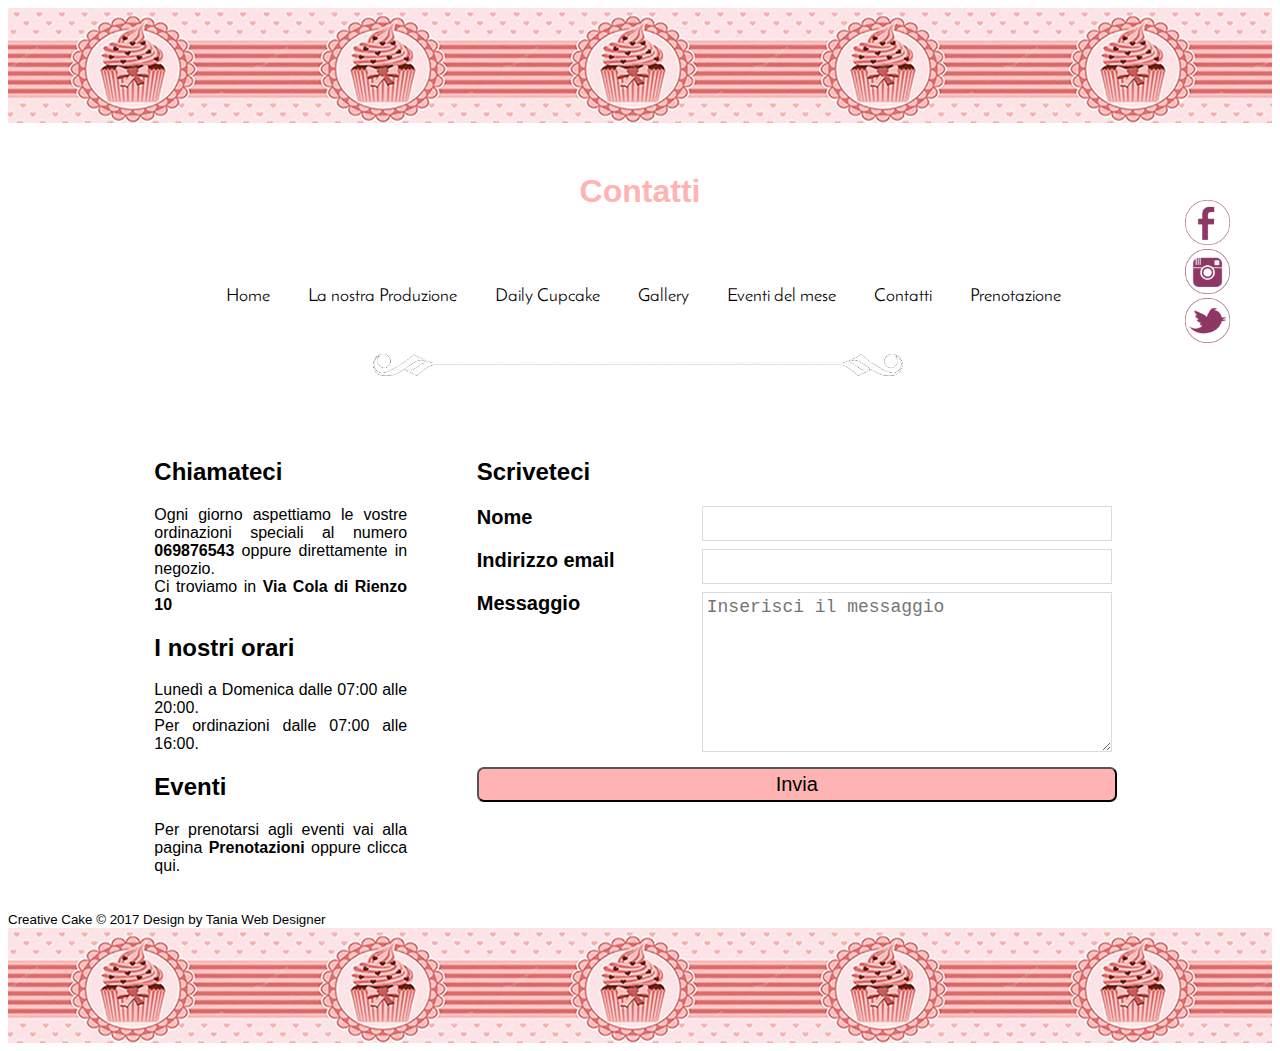
<file: public_html/Pl1/contatti.html>
<!DOCTYPE html>

<html>
    <head>
        <title>Contatti - Creative Cake</title>
        <link rel="shortcut icon" href="../Favicon/favicon.ico" type="image/x-icon">
        <link rel="icon" href="../Favicon/favicon.ico" type="image/x-icon">
        <meta charset="UTF-8">
        <meta name="viewport" content="width=device-width, initial-scale=1.0">
        <link rel="stylesheet" type="text/css" href="../CSS/css_metlinguaggi.css">
        <link rel="stylesheet" type="text/css" href="../Layout/Layout.css">
        <script type="text/javascript" src="../JS/creativeCakeJavascript.js"></script>
        <!--font josefinSans per navigation bar-->
    </head>
    <body>
        <!-- 
            div relativo all'immagine cornice presente agli estremi 
            verticali di tutte le pagine presenti nel sito 
        -->
        <div class="classH1"></div>

        <header>
            <h1 class="classHPink"> Contatti </h1>
        </header>

        <nav class="mainPage">
            <ul>
                <li class="classOrizontalNav"><a class="menu" href="../index.html">Home</a> <span class="classSpan"></span></li>
                <li class="classOrizontalNav"><a class="menu" href="produzione.html">La nostra Produzione</a> <span class="classSpan"></span></li>
                <li class="classOrizontalNav"><a class="menu" href="daily.html">Daily Cupcake</a> <span class="classSpan"></span></li>
                <li class="classOrizontalNav"><a class="menu" href="gallery.html">Gallery</a> <span class="classSpan"></span></li>
                <li class="classOrizontalNav"><a class="menu" href="eventiMese.html">Eventi del mese</a> <span class="classSpan"></span></li>
                <li class="classOrizontalNav"><a class="menu" href="#"><b>Contatti</b></a> <span class="classSpan"></span></li>
                <li class="classOrizontalNav"><a class="menu" href="prenotazione.html">Prenotazione</a> <span class="classSpan"></span></li>
            </ul>
        </nav>


        <div class="classDivCenter"><img src="../Img/divisore.png" style="width: 45%" alt="divisore"/></div>

        <br>
        <div class="classDivCenter">
            <!--si ha un container con 2 div all'interno-->
            <section class="classMainContatti">
                <!-- 
                    il primo div è relativo alla colonna dei contatti con le sezioni
                    Chiamateci
                    I nostri orari
                    Eventi - dove c'è un link cliccabile che porta alla pagina di prenotazione
                
                    questo primo div è impostato su display:inline-block per il posizionamento
                    in linea con il div Scriveteci
                -->
                <div class="classDivCenter">
                    <div class="classDivContatti">
                        <h2>Chiamateci</h2>
                        <p>Ogni giorno aspettiamo le vostre ordinazioni speciali
                            al numero <b>069876543</b> oppure direttamente in negozio.
                            <br>Ci troviamo in 
                            <b>Via Cola di Rienzo 10</b><br>
                        </p>

                        <h2>I nostri orari</h2>
                        <p>Lunedì a Domenica
                            dalle <time>07:00</time> alle <time>20:00</time>.<br>
                            Per ordinazioni
                            dalle <time>07:00</time> alle <time>16:00</time>.
                        </p>

                        <h2>Eventi</h2>
                        <p>Per prenotarsi agli eventi vai alla pagina <b>Prenotazioni</b>
                            oppure clicca <a href="prenotazione.html"><b>qui.</b></a> 
                        </p>
                    </div>

                    <div class="classDivEmail">
                        <h2>Scriveteci</h2>
                        <form method="post" name="contattaci" action="mailto:tania89.ls@gmail.com?subject=[Contattaci]" enctype="text/plain" > 
                            <div class="classDivFormContatti">
                                <label class="classLabelContatti">Nome</label>
                                <input class="classInputContatti" type="text" name="nome" id="nome" value="" required>
                            </div><br>

                            <div class="classDivFormContatti">
                                <label class="classLabelContatti">Indirizzo email</label>

                                <input class="classInputContatti" type="email" name="email" value="" required>
                            </div><br>

                            <div class="classDivFormContatti">
                                <label class="classLabelContatti">Messaggio</label>
                                <textarea class="classTAreaContatti" rows="6" cols="150" name="messaggio" placeholder="Inserisci il messaggio" maxlength="100" required></textarea>
                            </div>

                            <div class="classDivFormContatti">
                                <button class="classButtonSendEmail" type="submit">Invia</button>
                            </div>
                        </form>
                    </div>
                </div>
            </section>
        </div>    
        <!--
            parte relativa ai social dove ho preferito un posizionamento FIX
            e riportato il tutto in tutte le pagine del sito
        -->
        <div class="classIconeSocial">
            <div><a href="underCostruction.html" target="_blank"><img src="../Img/facebook-logo-png-20.png" alt="facebook" width="45" height="45"></a></div>
            <div><a href="underCostruction.html" target="_blank"><img src="../Img/instagram-circle-icon-1024x1024.png" alt="instagram" width="45" height="45"></a></div>
            <div><a href="underCostruction.html" target="_blank"><img src="../Img/Twitter Icon_zps808djoyw.png" alt="twetter" width="45" height="45"></a></div>
        </div>

        <br>
        <footer>
            <small>Creative Cake © 2017 Design by Tania Web Designer </small>
        </footer>

        <!-- 
            div relativo all'immagine cornice presente agli estremi 
            verticali di tutte le pagine presenti nel sito 
        -->
        <div class="classH1"></div>
    </body>
</html>
</file>
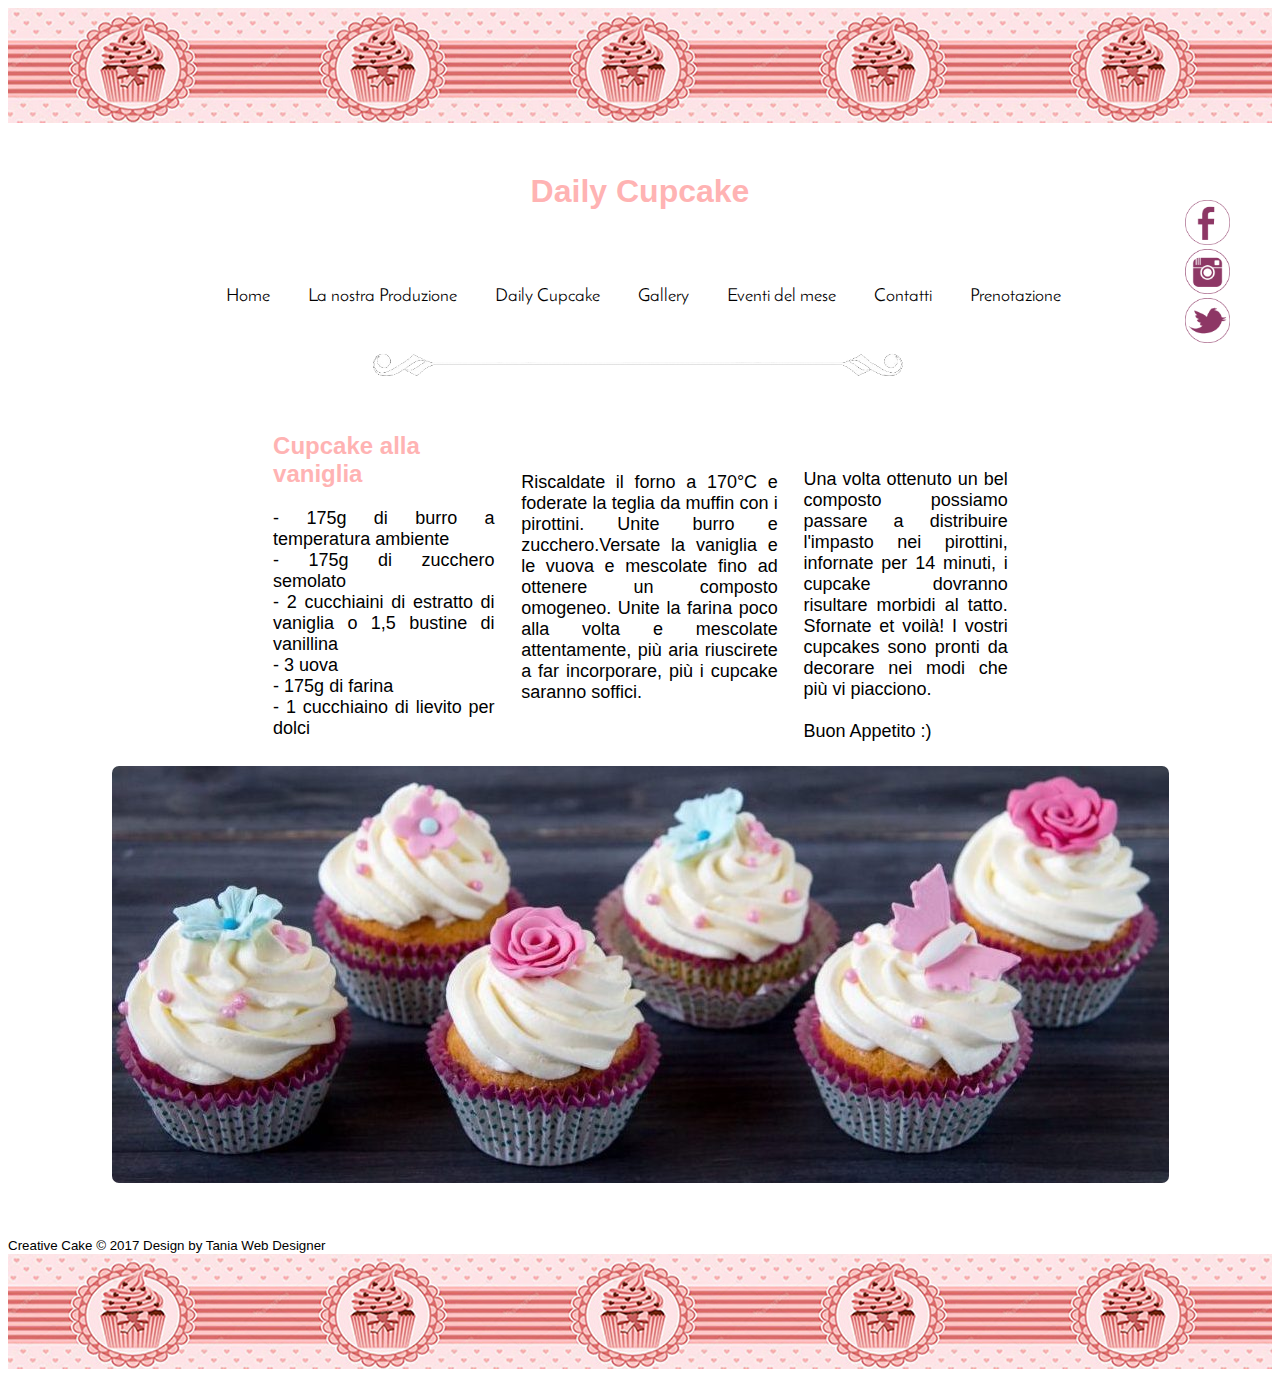
<file: public_html/Pl1/daily.html>
<!DOCTYPE html>
<html>
    <head>
        <title>Daily Cupcake - Creative Cake</title>
        <link rel="shortcut icon" href="../Favicon/favicon.ico" type="image/x-icon">
        <link rel="icon" href="../Favicon/favicon.ico" type="image/x-icon">
        <meta charset="UTF-8">
        <meta name="viewport" content="width=device-width, initial-scale=1.0">
        <link rel="stylesheet" type="text/css" href="../CSS/css_metlinguaggi.css">
        <link rel="stylesheet" type="text/css" href="../Layout/Layout.css">
        <script type="text/javascript" src="../JS/creativeCakeJavascript.js"></script>
    </head>
    <body>
        <!-- 
            div relativo all'immagine cornice presente agli estremi 
            verticali di tutte le pagine presenti nel sito 
        -->
        <div class="classH1"></div>
        <header> 
            <h1 class="classHPink">Daily Cupcake</h1>
        </header>
        <nav class="mainPage">
            <ul>
                <li class="classOrizontalNav"><a class="menu" href="../index.html">Home</a> <span class="classSpan"></span></li>
                <li class="classOrizontalNav"><a class="menu" href="produzione.html">La nostra Produzione</a> <span class="classSpan"></span></li>
                <li class="classOrizontalNav"><a class="menu" href="#"><b>Daily Cupcake</b></a> <span class="classSpan"></span></li>
                <li class="classOrizontalNav"><a class="menu" href="gallery.html">Gallery</a> <span class="classSpan"></span></li>
                <li class="classOrizontalNav"><a class="menu" href="eventiMese.html">Eventi del mese</a> <span class="classSpan"></span></li>
                <li class="classOrizontalNav"><a class="menu" href="contatti.html">Contatti</a> <span class="classSpan"></span></li>
                <li class="classOrizontalNav"><a class="menu" href="prenotazione.html">Prenotazione</a> <span class="classSpan"></span></li>
            </ul>
        </nav>

        <div class="classDivCenter"><img src="../Img/divisore.png" style="width: 45%" alt="divisore"/></div>
        <br>
        <div class="classDivCenter">
            <!--
                Questa è la classe contenitore trattata come una tabella che avrà colonne al suo interno.
                Con le proprietà display:table e display:table-cell i div 
                hanno un comportamento molto simile a quello di una tabella e le celle contenute; 
                infatti il div con la proprietà display:table-cell viene a espandersi come fa una 
                cella dentro la tabella ed assegnandogli anche la proprietà 
                vertical-align:center il testo al suo interno si centrerà verticalmente. 
            -->
            <section class="classMainDaily">

                <div class="classDaily">
                    <h2 class="classH2Daily">Cupcake alla vaniglia</h2>
                    <p class="classPDaily">
                        - 175g di burro a temperatura ambiente<br>
                        - 175g di zucchero semolato<br>
                        - 2 cucchiaini di estratto di vaniglia
                            o 1,5 bustine di vanillina<br>
                        - 3 uova<br>
                        - 175g di farina<br>
                        - 1 cucchiaino di lievito per dolci<br>
                    </p>
                </div>
                <div class="classDaily">
                    <br>
                    <p class="classPDaily">
                        Riscaldate il forno a 170°C e foderate la teglia da muffin con i pirottini.
                        Unite burro e zucchero.Versate la vaniglia e le vuova e mescolate 
                        fino ad ottenere un composto omogeneo. Unite la farina poco alla volta 
                        e mescolate attentamente, più aria riuscirete a far incorporare, più i cupcake saranno soffici.
                    </p>
                </div>
                <div class="classDaily">
                    <br>
                    <p class="classPDaily">
                        Una volta ottenuto un bel composto possiamo passare a distribuire l'impasto nei pirottini, 
                        infornate per 14 minuti, i cupcake dovranno risultare morbidi al tatto. Sfornate et voilà! 
                        I vostri cupcakes sono pronti da decorare nei modi che più vi piacciono. <br><br>
                        Buon Appetito :)
                    </p>
                </div>

            </section>
            <div class="classImgDaily">
                <img src="../Img/Gallery/vaniglia.jpeg" alt="Cupcake vaniglia" style="border-radius: 7px">
            </div>
        </div>
        <div class="classIconeSocial">
            <div><a href="underCostruction.html" target="_blank"><img src="../Img/facebook-logo-png-20.png" alt="facebook" width="45" height="45"></a></div>
            <div><a href="underCostruction.html" target="_blank"><img src="../Img/instagram-circle-icon-1024x1024.png" alt="instagram" width="45" height="45"></a></div>
            <div><a href="underCostruction.html" target="_blank"><img src="../Img/Twitter Icon_zps808djoyw.png" alt="twetter" width="45" height="45"></a></div>
        </div>
        <br><br>

        <footer>
            <small>Creative Cake © 2017 Design by Tania Web Designer </small>
        </footer>

        <!-- 
            div relativo all'immagine cornice presente agli estremi 
            verticali di tutte le pagine presenti nel sito 
        -->
        <div class="classH1"></div>
    </body>
</html>
</file>
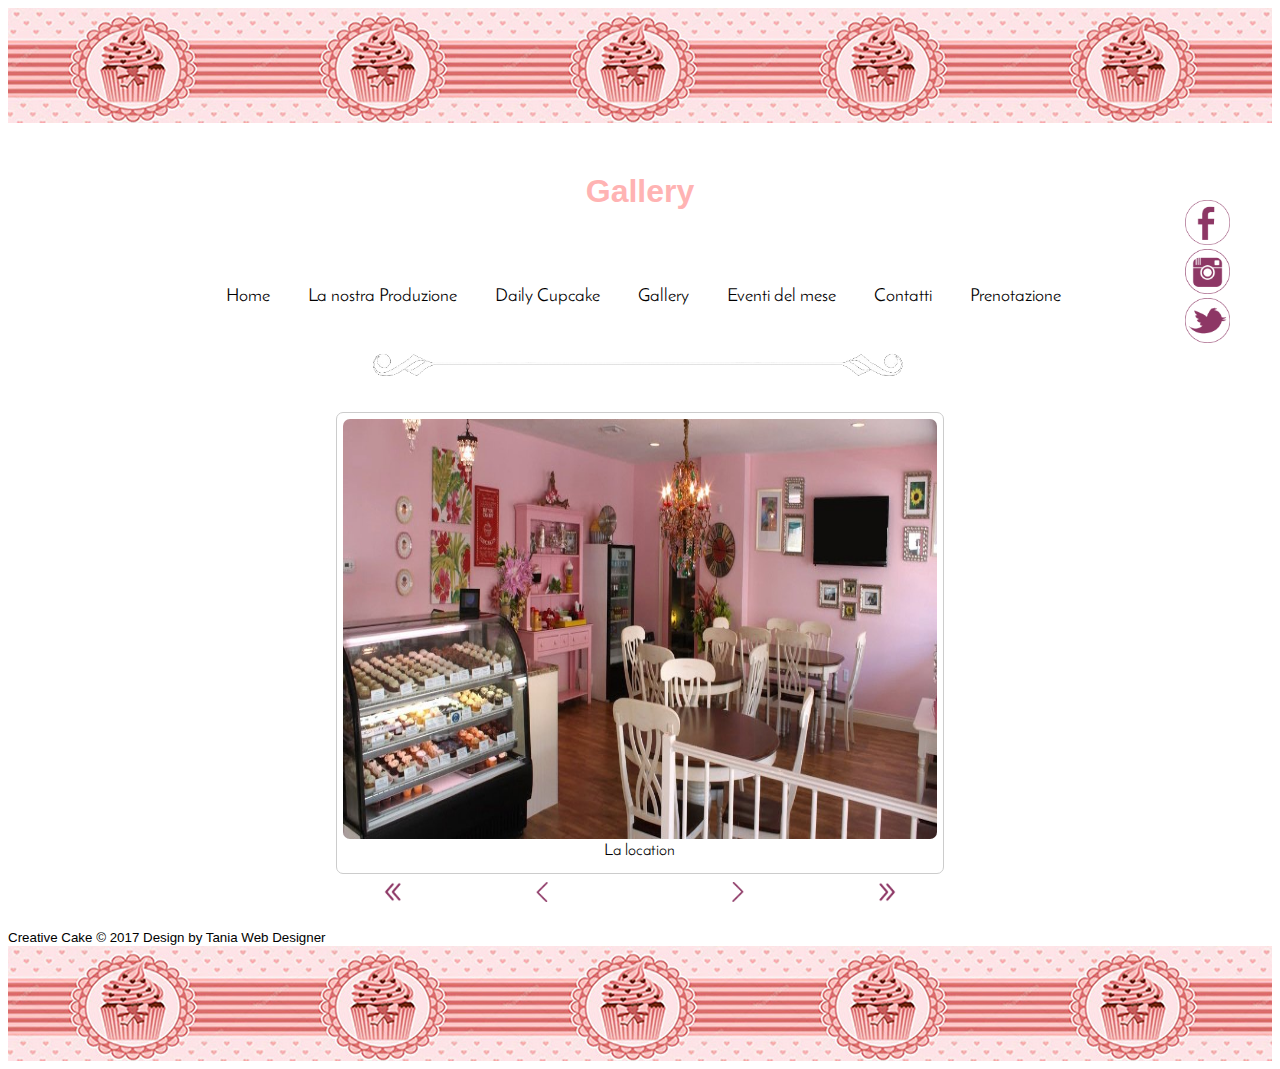
<file: public_html/Pl1/gallery.html>
<!DOCTYPE html>
<html>
    <head>
        <title>Gallery - Creative Cake</title>
        <link rel="shortcut icon" href="../Favicon/favicon.ico" type="image/x-icon">
        <link rel="icon" href="../Favicon/favicon.ico" type="image/x-icon">
        <meta charset="UTF-8">
        <meta name="viewport" content="width=device-width, initial-scale=1.0">
        <link rel="stylesheet" type="text/css" href="../CSS/css_metlinguaggi.css">
        <link rel="stylesheet" type="text/css" href="../Layout/Layout.css">
        <script type="text/javascript" src="../JS/creativeCakeJavascript.js"></script>
    </head>
    <body>
        <script>
            /* 
             *   variabile messa in sessione utile per la visualizzazione e lo scorrimento
             *   delle foto nella gallery
             */
            var contatore = 1;
        </script>

        <!-- 
            div relativo all'immagine cornice presente agli estremi 
            verticali di tutte le pagine presenti nel sito 
        -->
        <div class="classH1"></div>
        <header>
            <h1 class="classHPink"> Gallery </h1>
        </header>
        <nav class="mainPage">
            <ul>
                <li class="classOrizontalNav"><a class="menu" href="../index.html">Home</a> <span class="classSpan"></span></li>
                <li class="classOrizontalNav"><a class="menu" href="produzione.html">La nostra Produzione</a> <span class="classSpan"></span></li>
                <li class="classOrizontalNav"><a class="menu" href="daily.html">Daily Cupcake</a> <span class="classSpan"></span></li>
                <li class="classOrizontalNav"><a class="menu" href="#"><b>Gallery</b></a> <span class="classSpan"></span></li>
                <li class="classOrizontalNav"><a class="menu" href="eventiMese.html">Eventi del mese</a> <span class="classSpan"></span></li>
                <li class="classOrizontalNav"><a class="menu" href="contatti.html">Contatti</a> <span class="classSpan"></span></li>
                <li class="classOrizontalNav"><a class="menu" href="prenotazione.html">Prenotazione</a> <span class="classSpan"></span></li>
            </ul>
        </nav>

        <div class="classDivCenter"><img src="../Img/divisore.png" style="width: 45%" alt="divisore"/></div>

        <br>
        <div class="classDivCenter">


            <div class="classMainGallery">

                <section class="classSectionGallery">
                    <figure class="classFigureGallery">
                        <!--
                            immagine iniziale è Foto1, tramite il javasctipt 
                            sarà cambiata dinamicamente
                        -->
                        <img id="imgGallery" class="classImgGallery" src="../Img/Gallery/PageGallery/Foto1.jpg" alt="foto1" style="border-radius: 7px">
                        <!--didascalia iniziale -->
                        <figcaption><span id="figCaptionText">La location</span></figcaption>

                    </figure>   
                </section>
                <!--di seguito i bottoni che gestiscono avanti, indietro, vai alla prima foto e vai all'ultima foto-->
                <button onclick="vaiAllaPrima()" class="classButtonIndietro">
                    <img id="a" width="20" height="20" src="../Img/bottoni/vaiAPrimaImg.png" alt="indietro">
                </button>
                <button onclick="indietro()" class="classButtonIndietro">
                    <img id="b" width="20" height="20" src="../Img/bottoni/indietro.png" alt="indietro">
                </button>
                <button onclick="vaiAllUltima()" class="classButtonAvanti" >
                    <img  width="20" height="20" src="../Img/bottoni/vaiAUltimaImg.png" alt="avanti">
                </button>
                <button onclick="avanti()" class="classButtonAvanti" >
                    <img  width="20" height="20" src="../Img/bottoni/avanti.png" alt="avanti">
                </button>
            </div>
        </div>
        <!--
            parte relativa ai social dove ho preferito un posizionamento FIX
            e riportato il tutto in tutte le pagine del sito
        -->
        <div class="classIconeSocial">
            <div><a href="underCostruction.html" target="_blank"><img src="../Img/facebook-logo-png-20.png" alt="facebook" width="45" height="45"></a></div>
            <div><a href="underCostruction.html" target="_blank"><img src="../Img/instagram-circle-icon-1024x1024.png" alt="instagram" width="45" height="45"></a></div>
            <div><a href="underCostruction.html" target="_blank"><img src="../Img/Twitter Icon_zps808djoyw.png" alt="twetter" width="45" height="45"></a></div>
        </div>

        <br><br><br>
        <footer>
            <small>Creative Cake © 2017 Design by Tania Web Designer </small>
        </footer>
        <!-- 
            div relativo all'immagine cornice presente agli estremi 
            verticali di tutte le pagine presenti nel sito 
        -->
        <div class="classH1"></div>
    </body>
</html>
</file>
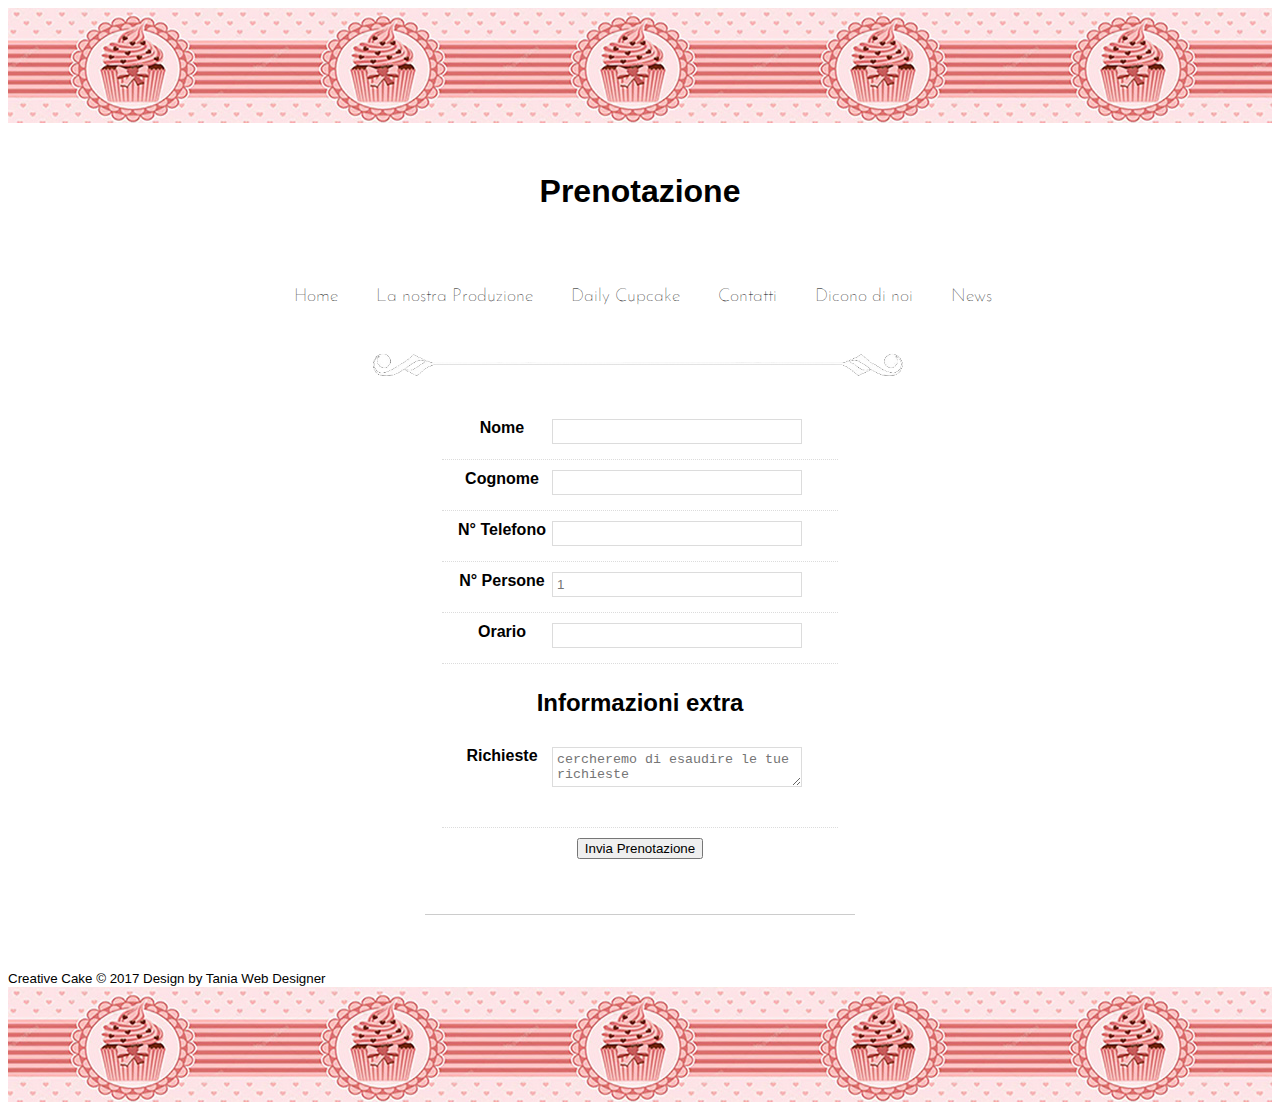
<file: public_html/pl1/prenotazione.html>
<!DOCTYPE html>
<!--
To change this license header, choose License Headers in Project Properties.
To change this template file, choose Tools | Templates
and open the template in the editor.
-->

<html lang="en">
    <head>
        <title>Creative Cake</title>
        <link rel="shortcut icon" href="../Favicon/favicon.ico" type="image/x-icon">
        <link rel="icon" href="../Favicon/favicon.ico" type="image/x-icon">
        <meta charset="UTF-8">
        <meta name="viewport" content="width=device-width, initial-scale=1.0">
        <link rel="stylesheet" type="text/css" href="../CSS/css_metlinguaggi.css">
        <link rel="stylesheet" type="text/css" href="../Layout/Layout.css">
        <!--font josefinSans per navigation bar-->
        <link href='http://fonts.googleapis.com/css?family=Josefin+Sans' rel='stylesheet' type='text/css'>
    </head>
    
    <body>
        
        <div class="classH1"></div>
        
        <header> 
             <h1>Prenotazione</h1>
        
             <nav class="mainPage">
                <ul>
                    <li class="classOrizontalNav"><a  href="../index.html">Home</a> <span class="classSpan"></span></li>
                    <li class="classOrizontalNav"><a  href="produzione.html">La nostra Produzione</a> <span class="classSpan"></span></li>
                    <li class="classOrizontalNav"><a  href="#">Daily Cupcake</a> <span class="classSpan"></span></li>
                    <li class="classOrizontalNav"><a  href="#">Contatti</a> <span class="classSpan"></span></li>
                    <li class="classOrizontalNav"><a  href="#">Dicono di noi</a> <span class="classSpan"></span></li>
                    <li class="classOrizontalNav"><a  href="#">News</a> <span class="classSpan"></span></li>
                </ul>
            </nav>  
        </header>
        
        <center><div><img src="../Img/divisore.png" style="width: 45%" alt="divisore"/></div></center>
        
        <center>
            <section class="classSectionPrenotazione">
          
        <fieldset>
            <label>Nome</label><input name="nome" id="nome" type="tel">
        </fieldset>
        
        <fieldset>
            <label>Cognome</label><input name="cognome" id="cognome" type="text">
	</fieldset>
	
        <fieldset>
            <label>N° Telefono</label><input name="telefono" id="telefono" type="text">
	</fieldset>
	
        <fieldset>
            <label>N° Persone</label><input name="persone" id="persone" type="number" placeholder="1">
	</fieldset>

        <fieldset>
            <label>Orario</label><input name="orario" id="orario" type="datetime">
	</fieldset>
        
        </section>
        <section class="lastSection classSectionPrenotazione">
            <h2>Informazioni extra</h2>
	<fieldset class="longLine">
            <label>Richieste</label><textarea name="commenti" id="commenti" placeholder="cercheremo di esaudire le tue richieste" maxlength="100" wrap="soft"></textarea>
	</fieldset>
	<fieldset class="noBottomBorder">
            <button name="prenota" id="prenota">Invia Prenotazione</button>
	</fieldset>
        </section>
        </center>     
                   
       
       <br><br><br>
        
        <footer>
                <small>Creative Cake © 2017 Design by Tania Web Designer </small>
        </footer>
        <div class="classH1"></div>
        
    </body>
    </html>
</file>
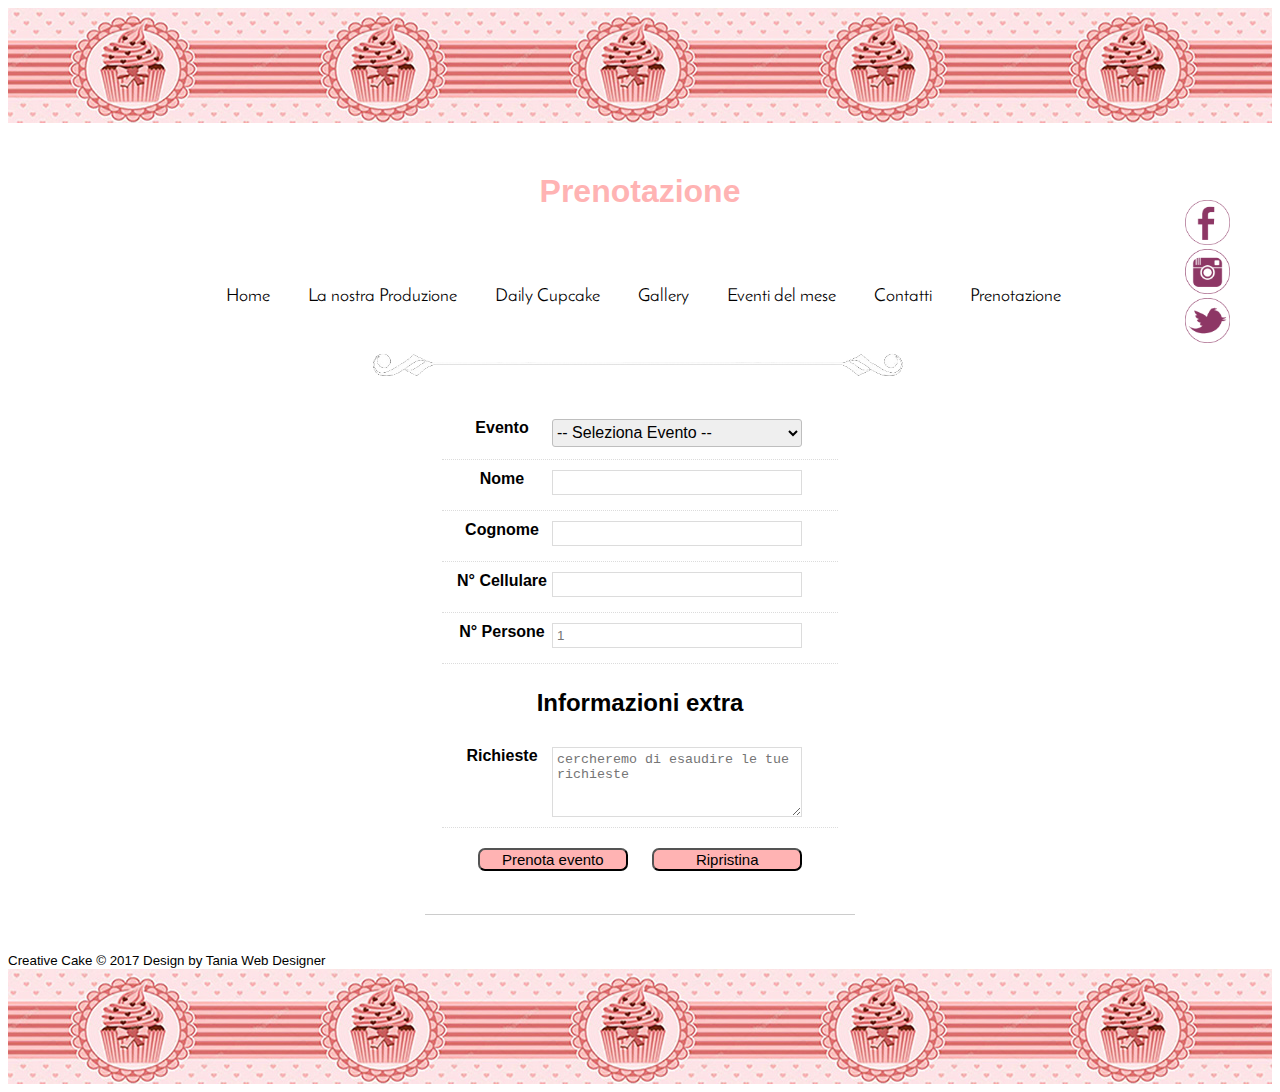
<file: public_html/Pl1/prenotazione.html>
<!DOCTYPE html>
<html lang="en">
    <head>
        <title>Prenotazione - Creative Cake</title>
        <link rel="shortcut icon" href="../Favicon/favicon.ico" type="image/x-icon">
        <link rel="icon" href="../Favicon/favicon.ico" type="image/x-icon">
        <meta charset="UTF-8">
        <meta name="viewport" content="width=device-width, initial-scale=1.0">
        <link rel="stylesheet" type="text/css" href="../CSS/css_metlinguaggi.css">
        <link rel="stylesheet" type="text/css" href="../Layout/Layout.css">
        <script type="text/javascript" src="../JS/creativeCakeJavascript.js"></script>  
    </head>
    <body>
        <!-- 
            div relativo all'immagine cornice presente agli estremi 
            verticali di tutte le pagine presenti nel sito 
        -->
        <div class="classH1"></div>

        <header> 
            <h1 class="classHPink">Prenotazione</h1>
        </header>

        <nav class="mainPage">
            <ul>
                <li class="classOrizontalNav"><a class="menu" href="../index.html">Home</a> <span class="classSpan"></span></li>
                <li class="classOrizontalNav"><a class="menu" href="produzione.html">La nostra Produzione</a> <span class="classSpan"></span></li>
                <li class="classOrizontalNav"><a class="menu" href="daily.html">Daily Cupcake</a> <span class="classSpan"></span></li>
                <li class="classOrizontalNav"><a class="menu" href="gallery.html">Gallery</a> <span class="classSpan"></span></li>
                <li class="classOrizontalNav"><a class="menu" href="eventiMese.html">Eventi del mese</a> <span class="classSpan"></span></li>
                <li class="classOrizontalNav"><a class="menu" href="contatti.html">Contatti</a> <span class="classSpan"></span></li>
                <li class="classOrizontalNav"><a class="menu" href="#"><b>Prenotazione</b></a> <span class="classSpan"></span></li>
            </ul>
        </nav>  

        <div class="classDivCenter"><img src="../Img/divisore.png" style="width: 45%" alt="divisore"/></div>

        <div class="classDivCenter">

        <!--
            ho impostato un form che al submit svolge una funzione javasctipt per la validazione dei campi dello stesso
            form. 
            -   Avremo quindi la gestione dell'insuccesso e quindi uno dei campi assenti o l'evento non selezionato
                o ancora il numero di telefono messo a lettere: tale gestione è fatta mediante la presentazione di un 
                opportuno messaggio di errore che appare in caso di insuccesso proprio sopra il form, indicando cosa sia successo
            -   Avremo poi la gestione del successo e quindi in caso la validazione vada a buon fine si è simulato tale evento 
                con un messaggio di successo che appare sopra il form in colore verde (stessa posizione del messaggio di insuccesso)
            
            NOTA: la gestione di successo e insuccesso produce un valore di ritorno nel javascript che però è sempre impostato
            a false in quanto essendo un "mock" il ritorno con un valore true mi ricaricherebbe la pagina e mi causerebbe la perdita
            di tutti i dati(compreso il messaggio di successo). Mentre con il false resta bloccato e l'utente per effettuare una nuova
            operazione dovrà effettuare il reset.
        
            A sua volta anche il reset è una funzione javascript in quanto oltre che al metodo reset classico avevo bisogno di risettare
            a none la visibilità dei messaggi di successo e insuccesso.
        -->
        <form id="form_prenotazione" action="prenotazione.html" name="form_prenotazione"  onsubmit="return valida_e_prenota_form()"> 
      
            <!-- 
                    di seguito i messaggi d'errore gestito (per la presentazione stilistica) dalla classe nel CSS error
                -->
                <div id="error" class="error"  >
                    <img src="../Img/error.png" class="notificheLogo" alt="errorImg"/><span id="messError"></span>
                </div>
                <!-- 
                    di seguito i messaggi di successo gestito (per la presentazione stilistica) dalla classe nel CSS completed
                -->
                <div id="completed" class="completed" >
                    <img src="../Img/ok.gif" class="notificheLogo" alt="okImg"/> 
                    Prenotazione effettuata con successo
                </div>   
                
                <!--
                    la struttura stilistica è stata settata in modo opportuno
                    con dei fieldset customizzati per rendere l'esperienza dell'utente 
                    più gradevole. 
                    
                    NOTA: nei campi ho aggiunto il placeholder per impostare un valore di 
                    default. In generale il placeholder imposta un valore di default
                    dipendentemente da dove si usa. In questo caso il tipo di dato era numerico
                    quindi imposterà il valore a 1(cambiabile con le freccette), mentre nel caso 
                    di text viene impostato un testo al suo interno che cambierà alla digitazione
                    del primo carattere (e non si divrà necessariamente cancellare tutto il 
                    contenuto di default)
                
                    NOTA2: ho scelto di non usare la validazione tramite attributo "required"
                    in quanto la validazione prevedeva anche la selezione dell'evento (gestito con
                    il menu a tendina). E la scelta architetturale di gestire gli eventi di successo
                    e insuccesso tramite i messaggi che appaiono sul form (sempre per un esperienza 
                    migliore dell'utente - User Experience)
                -->
                <section class="classSectionPrenotazione">

                    
                    <fieldset>
                        <label>Evento</label>
                        <select class="select_join" id="evento_da_prenotare" name="evento_da_prenotare">
                            <option value="">-- Seleziona Evento --</option>
                            <option value="Evento1">Cupfriday 05 Maggio</option> 
                            <option value="Evento2">Una merenda speciale 09 Maggio</option> 
                            <option value="Evento3">Cupfriday 12 Maggio</option>
                            <option value="Evento4">Festa della mamma</option>
                            <option value="Evento5">Cupfriday 19 Maggio</option>
                            <option value="Evento6">Cupcake Night 20 Maggio</option>
                            <option value="Evento7">Una merenda speciale 23 Maggio</option>
                            <option value="Evento8">Il nostro primo anno! 25 Maggio</option>
                            <option value="Evento9">Cupfriday 26 Maggio</option>
                        </select>
                    </fieldset>

                    <fieldset>
                        <label>Nome</label><input name="nome" id="nome" type="tel" >
                    </fieldset>

                    <fieldset>
                        <label>Cognome</label><input name="cognome" id="cognome" type="text" >
                    </fieldset>

                    <fieldset>
                        <label>N° Cellulare</label><input name="telefono" id="telefono" type="text" >
                    </fieldset>

                    <fieldset>
                        <label>N° Persone</label><input name="persone" id="persone" type="number" placeholder="1">
                    </fieldset>
                </section>
                <section class="lastSection classSectionPrenotazione">
                    <h2>Informazioni extra</h2>
                    <fieldset class="longLine">
                        <label>Richieste</label><textarea rows="4" cols="100" name="commenti" id="commenti" placeholder="cercheremo di esaudire le tue richieste" maxlength="100" wrap="soft"></textarea>
                    </fieldset>
                    <fieldset class="noBottomBorder">
                        <button class="classButton" id="bottoneSubmit" type="submit" >Prenota evento</button>
                        <button class="classButtonRipristina" type="button" onclick="reset_form()" >Ripristina</button>
                    </fieldset>
                </section>
            </form>
        </div>
        <!--
            parte relativa ai social dove ho preferito un posizionamento FIX
            e riportato il tutto in tutte le pagine del sito
        -->
        <div class="classIconeSocial">
            <div><a href="underCostruction.html" target="_blank"><img src="../Img/facebook-logo-png-20.png" alt="facebook" width="45" height="45"></a></div>
            <div><a href="underCostruction.html" target="_blank"><img src="../Img/instagram-circle-icon-1024x1024.png" alt="instagram" width="45" height="45"></a></div>
            <div><a href="underCostruction.html" target="_blank"><img src="../Img/Twitter Icon_zps808djoyw.png" alt="twetter" width="45" height="45"></a></div>
        </div>
        <br><br>

        <footer>
            <small>Creative Cake © 2017 Design by Tania Web Designer </small>
        </footer>
        <!-- 
            div relativo all'immagine cornice presente agli estremi 
            verticali di tutte le pagine presenti nel sito 
        -->
        <div class="classH1"></div> 
    </body>
</html>
</file>
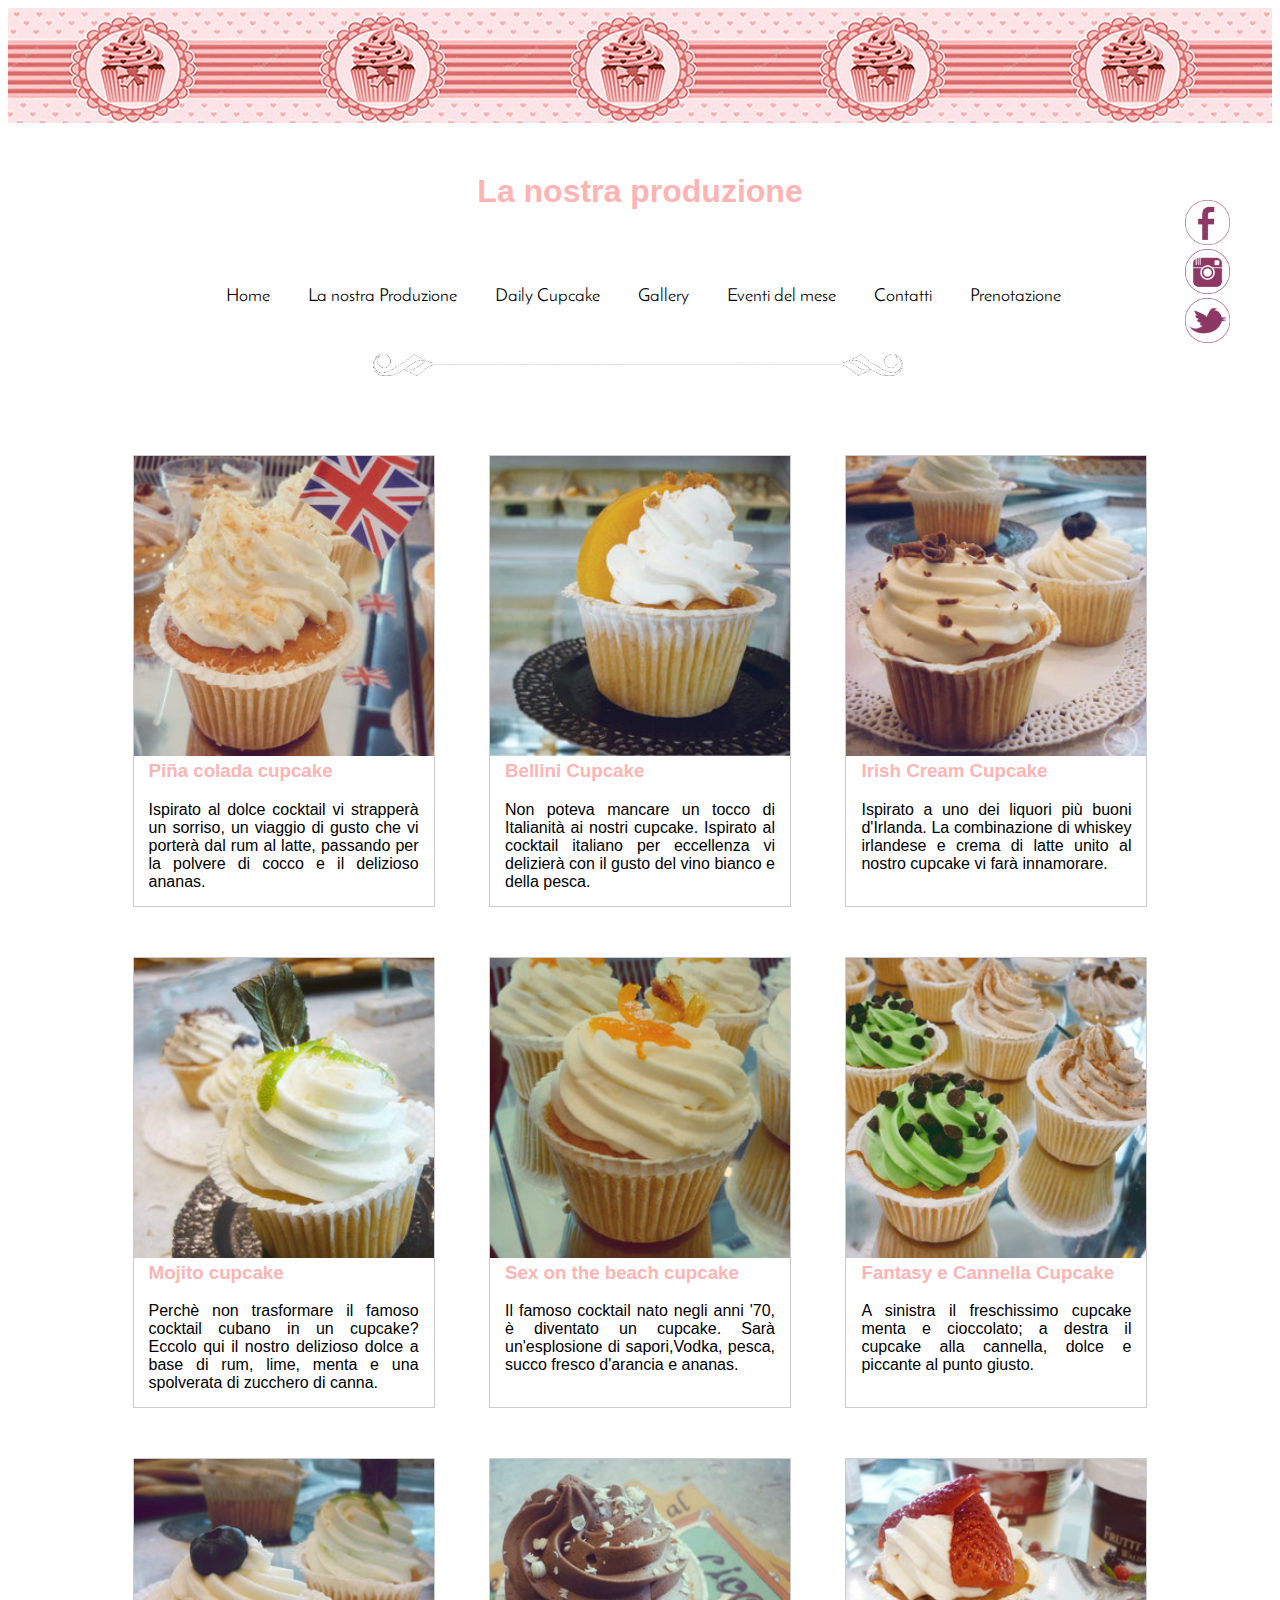
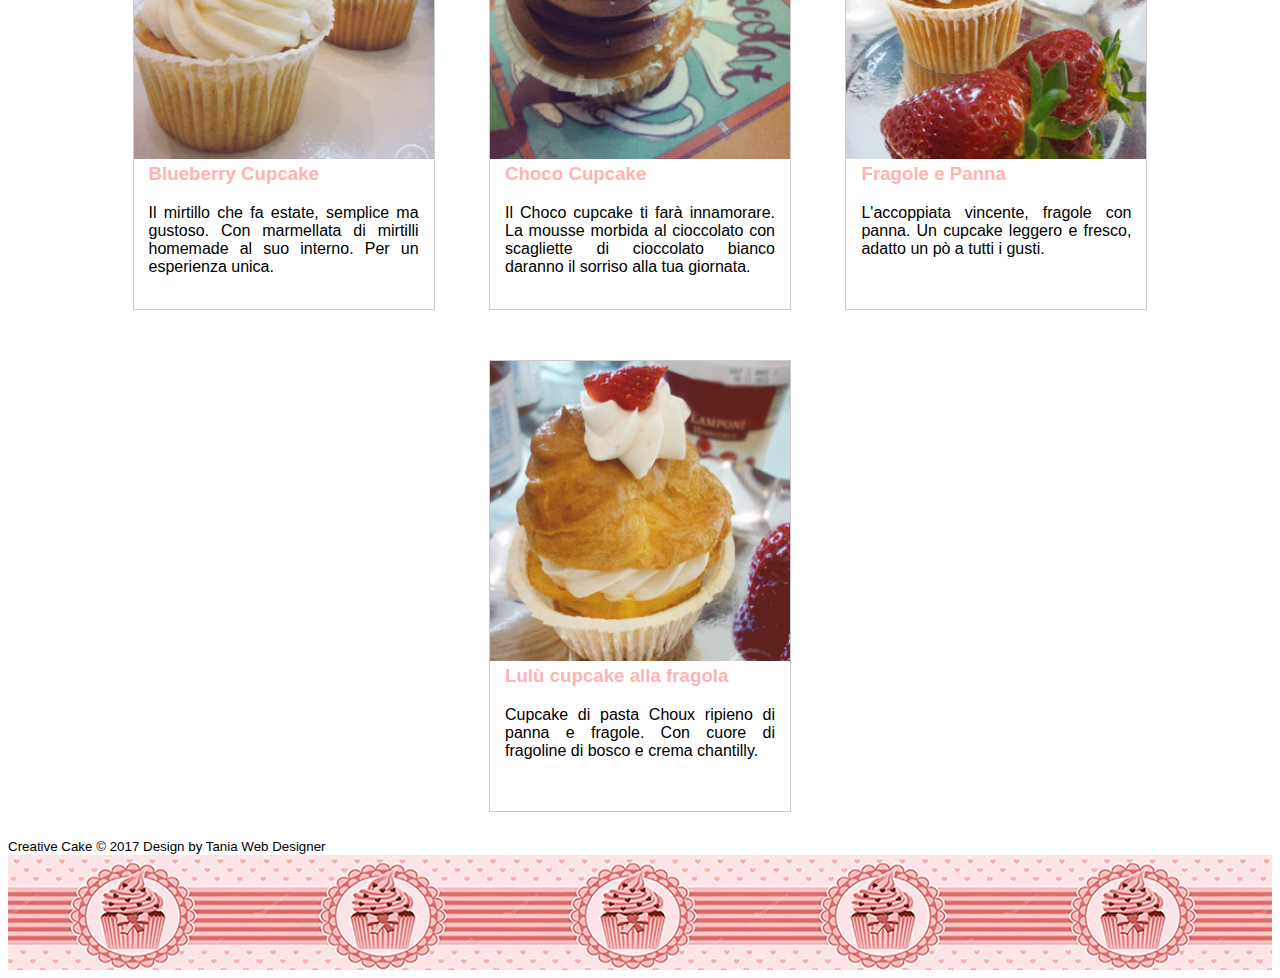
<file: public_html/Pl1/produzione.html>
<!DOCTYPE html>
<html>
    <head>
        <title>Produzione - Creative Cake</title>
        <link rel="shortcut icon" href="../Favicon/favicon.ico" type="image/x-icon">
        <link rel="icon" href="../Favicon/favicon.ico" type="image/x-icon">
        <meta charset="UTF-8">
        <meta name="viewport" content="width=device-width, initial-scale=1.0">
        <link rel="stylesheet" type="text/css" href="../CSS/css_metlinguaggi.css">
        <link rel="stylesheet" type="text/css" href="../Layout/Layout.css">
        <script type="text/javascript" src="../JS/creativeCakeJavascript.js"></script>

    </head>
    <body>
        <!-- 
            div relativo all'immagine cornice presente agli estremi 
            verticali di tutte le pagine presenti nel sito 
        -->
        <div class="classH1"></div>
        <header>
            <h1 class="classHPink"> La nostra produzione </h1>
        </header>
        <nav class="mainPage">
            <ul>
                <li class="classOrizontalNav"><a class="menu" href="../index.html">Home</a> <span class="classSpan"></span></li>
                <li class="classOrizontalNav"><a class="menu" href="#"><b>La nostra Produzione</b></a> <span class="classSpan"></span></li>
                <li class="classOrizontalNav"><a class="menu" href="daily.html">Daily Cupcake</a> <span class="classSpan"></span></li>
                <li class="classOrizontalNav"><a class="menu" href="gallery.html">Gallery</a> <span class="classSpan"></span></li>
                <li class="classOrizontalNav"><a class="menu" href="eventiMese.html">Eventi del mese</a> <span class="classSpan"></span></li>
                <li class="classOrizontalNav"><a class="menu" href="contatti.html">Contatti</a> <span class="classSpan"></span></li>
                <li class="classOrizontalNav"><a class="menu" href="prenotazione.html">Prenotazione</a> <span class="classSpan"></span></li>
            </ul>
        </nav>


        <div class="classDivCenter"><img src="../Img/divisore.png" style="width: 45%" alt="divisore"/></div>

        <br><br>

        <div class="classDivCenter">

            <section class="classMain">      
                <!--
                    questa pagina si basa sulla seguente struttura formata da un 
                    container classGallery che contiene gli elementi immagine e
                    testo(descrizione). A loro volta sono racchiusi in div.
                    Per mantenere le stesse dimensioni si è usato un sistema di 
                    width e height fisse ed ogni container verrà messo uno dopo 
                    l'altro mediante la proprietà display:inline-block
                    e per mantenere allineati i blocchi (div) aggiunta nel CSS
                    della classGallery la proprietà vertical-align: top
                -->
                <div class="classGallery">
                    <div>
                        <img class="classImgProd" src="../Img/Gallery/pina_colada.jpg" alt="cupcake"/>
                    </div>

                    <div>
                        <h3 class="classH3Prod">Piña colada cupcake</h3>
                        <p class="classPProd">
                            Ispirato al dolce cocktail vi strapperà un sorriso,
                            un viaggio di gusto che vi porterà dal rum al latte,
                            passando per la polvere di cocco e il delizioso ananas.
                        </p>
                    </div>
                </div>

                <div class="classGallery">
                    <div>
                        <img class="classImgProd" src="../Img/Gallery/bellini.jpg" alt="cupcake"/>
                    </div>

                    <div>
                        <h3 class="classH3Prod">Bellini Cupcake</h3>
                        <p class="classPProd">
                            Non poteva mancare un tocco di Italianità ai nostri cupcake. 
                            Ispirato al cocktail italiano per eccellenza vi delizierà 
                            con il gusto del vino bianco e della pesca.
                        </p>
                    </div>
                </div>
                <div class="classGallery">
                    <div >
                        <img class="classImgProd" src="../Img/Gallery/irish_cream.jpg" alt="cupcake" />
                    </div>

                    <div>
                        <h3 class="classH3Prod">Irish Cream Cupcake</h3>
                        <p class="classPProd">
                            Ispirato a uno dei liquori più buoni d'Irlanda. 
                            La combinazione di whiskey irlandese e crema di latte 
                            unito al nostro cupcake vi farà innamorare.
                        </p>
                    </div>
                </div>

                <div class="classGallery">
                    <div>
                        <img class="classImgProd" src="../Img/Gallery/mojito.jpg" alt="cupcake"/>
                    </div>

                    <div>
                        <h3 class="classH3Prod">Mojito cupcake</h3>
                        <p class="classPProd">
                            Perchè non trasformare il famoso cocktail cubano in un cupcake? 
                            Eccolo qui il nostro delizioso dolce a base di rum, lime, menta 
                            e  una spolverata di zucchero di canna.
                        </p>
                    </div>
                </div>

                <div class="classGallery">
                    <div>
                        <img class="classImgProd" src="../Img/Gallery/sex_on_the_beach.jpg" alt="cupcake"/>
                    </div>

                    <div>
                        <h3 class="classH3Prod">Sex on the beach cupcake</h3>
                        <p class="classPProd">
                            Il famoso cocktail nato negli anni '70, è diventato un cupcake.
                            Sarà un'esplosione di sapori,Vodka, pesca, succo fresco d'arancia e ananas.
                        </p>
                    </div>
                </div>

                <div class="classGallery">
                    <div>
                        <img class="classImgProd" src="../Img/Gallery/after_eight.jpg" alt="cupcake"/>
                    </div>

                    <div>
                        <h3 class="classH3Prod">Fantasy e Cannella Cupcake</h3>
                        <p class="classPProd">
                            A sinistra il freschissimo cupcake menta e cioccolato; 
                            a destra il cupcake alla cannella, dolce e piccante al punto giusto.
                        </p>
                    </div>
                </div>
                <div class="classGallery">
                    <div>
                        <img class="classImgProd" src="../Img/Gallery/blueberry.jpg" alt="cupcake"/>
                    </div>

                    <div>
                        <h3 class="classH3Prod">Blueberry Cupcake</h3>
                        <p class="classPProd">
                            Il mirtillo che fa estate, semplice ma gustoso. 
                            Con marmellata di mirtilli homemade al suo interno.
                            Per un esperienza unica.
                        </p>
                    </div>
                </div>

                <div class="classGallery">
                    <div>
                        <img class="classImgProd" src="../Img/Gallery/choco.jpg" alt="cupcake"/>
                    </div>

                    <div>
                        <h3 class="classH3Prod">Choco Cupcake</h3>
                        <p class="classPProd">
                            Il Choco cupcake ti farà innamorare. 
                            La mousse morbida al cioccolato con scagliette di cioccolato 
                            bianco daranno il sorriso alla tua giornata.
                        </p>
                    </div>
                </div>
                <div class="classGallery">
                    <div>
                        <img class="classImgProd" src="../Img/Gallery/fragole_panna.jpg" alt="cupcake"/>
                    </div>

                    <div>
                        <h3 class="classH3Prod">Fragole e Panna</h3>
                        <p class="classPProd">
                            L'accoppiata vincente, fragole con panna. 
                            Un cupcake leggero e fresco, adatto un pò a tutti i gusti.
                        </p>
                    </div>
                </div>

                <div class="classGallery">
                    <div>
                        <img class="classImgProd" src="../Img/Gallery/lulu_fragola.jpg" alt="cupcake"/>
                    </div>

                    <div>
                        <h3 class="classH3Prod">Lulù cupcake alla fragola</h3>
                        <p class="classPProd">
                            Cupcake di pasta Choux ripieno di panna e fragole.
                            Con cuore di fragoline di bosco e crema chantilly.
                        </p>
                    </div>
                </div>

            </section>       
        </div>
        <!--
            parte relativa ai social dove ho preferito un posizionamento FIX
            e riportato il tutto in tutte le pagine del sito
        -->
        <div class="classIconeSocial">
            <div><a href="underCostruction.html" target="_blank"><img src="../Img/facebook-logo-png-20.png" alt="facebook" width="45" height="45"></a></div>
            <div><a href="underCostruction.html" target="_blank"><img src="../Img/instagram-circle-icon-1024x1024.png" alt="instagram" width="45" height="45"></a></div>
            <div><a href="underCostruction.html" target="_blank"><img src="../Img/Twitter Icon_zps808djoyw.png" alt="twetter" width="45" height="45"></a></div>
        </div>
        <footer>
            <small>Creative Cake © 2017 Design by Tania Web Designer </small>
        </footer>

        <!-- 
            div relativo all'immagine cornice presente agli estremi 
            verticali di tutte le pagine presenti nel sito 
        -->
        <div class="classH1"></div> 
    </body>
</html>
</file>
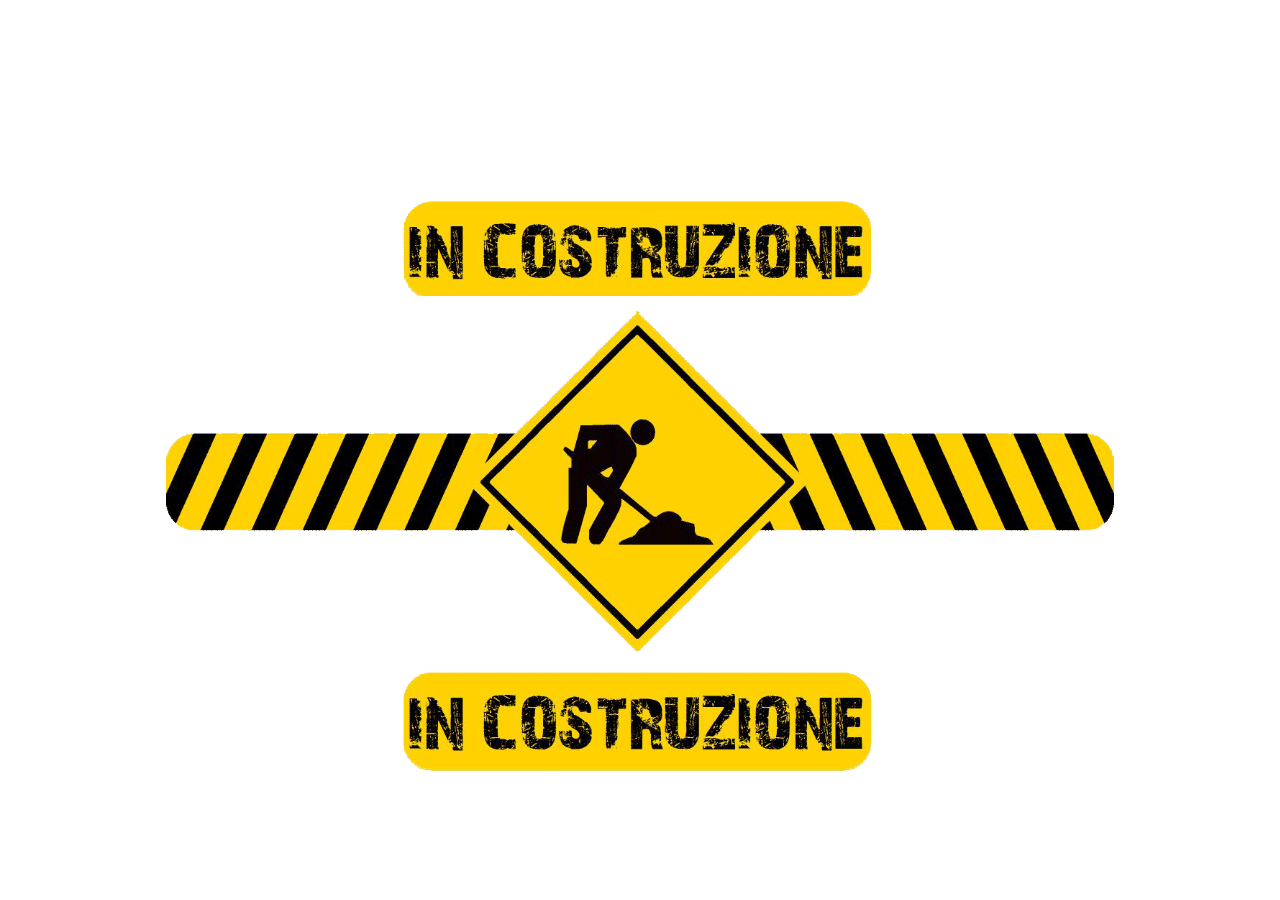
<file: public_html/Pl1/underCostruction.html>
<!DOCTYPE html>
<!--
Pagina relativa al ritorno del click alle icone dei social network
-->
<html>
    <head>
        <title>Undercostruction</title>
        <meta charset="UTF-8">
        <meta name="viewport" content="width=device-width, initial-scale=1.0">
    </head>
    <body>
        <br><br><br><br><br><br><br><br><br><br>
        <div style="text-align: center;" >
            <img src="../Img/UNDER-COSTRUCTION.gif" alt="pagina in costruzione">       
        </div>
    </body>
</html>
</file>
<file: public_html/CSS/css_metlinguaggi.css>
/*
classe per la modifica del menu on mouse over
*/
a:hover.menu{
    color: #ffb3b3;
}

menu{
    color: black;
}


/*
in questo modo si può definire 
una classe con uno stesso stile 
per l'elemento img     
*/
img.classImg   {
    width: 18px;
    height: 18px;
} 

img.classHome   {
    width: 20px;
    height: 20px;
}         
img.classImgCupcake{
    float: left ;
    width: 45%;
}        

/*
 *  In generale customizzo i link a colore nero, non sottolineati e non grassetto
 *  introdotto per la navigation bar.
 */
a{
    color: black;
    text-decoration:none;
    font-weight:lighter; 
}

/*
 *   classe generica per gli h1
 */
h1{
    text-align: center;
    margin: 50px;
}

/*
 *   classe per i titoli colorati
 */
.classHPink{
    color: #ffb3b3;
}

/*
 * classe per la "nostra produzione" utile per avere i container delle immagini
 * e le descrizioni in linea senza usare il float:left che decentra il contenuto 
 * rispetto alla pagina.
 * E' importante il vertical-align: top in quanto altrimenti i div non rimangono 
 * allineati l'uno con l'altro. Su stack overflow è descritta la soluzione che ho 
 * attuato (allineare al top o al middle il container)
 */
.classGallery{
    margin: 25px;
    border: 1px solid #ccc;
    display: inline-block;
    width: 300px;
    vertical-align: top;
}


/*
 * #ffb3b3 è il rosa che è stato ricavato da photoshop 
 */
.classH3Prod{
    margin-top: auto;
    margin-left: 5%;
    color: #ffb3b3;
    /*allineo titoletto a sinistra*/ 
    text-align: left;
}

/*************** LA MIA PRODUZIONE *************/

.classImgProd{
    width: 100%;
}
.classPProd{
    text-align: justify;
    margin: 5%;
    height: 90px;
}

/*********FINE LA MIA PRODUZIONE********************/

/**************EVENTI DEL MESE **********************/
.classImgEvent{
    border-radius: 7px; 
    width: 100%;
}
.classH2Event{
    color: #ffb3b3;
}
.classPEvent{
    font-size: large;
    text-align: justify;
}

/*******************Fine EVENTI DEL MESE***********************/

/*****************************DAILY CUPCAKE***********************/

/*
* con le proprietà display:table e display:table-cell i div 
* hanno un comportamento molto simile a quello di una tabella e le celle contenute; 
* infatti il div con la proprietà display:table-cell viene a espandersi come fa una 
* cella dentro la tabella ed assegnandoli anche la proprietà 
* vertical-align:midddle il testo al suo interno si centrerà verticalmente. 
*/
.classDaily{
    margin: 25px;
    width: 10%;
    height: 200px;
    display: table-cell;
    /*border: dotted;*/
    vertical-align: central;
}
.classPDaily{
    text-align: justify;
    margin: 5%;
    font-size: 18px;
    /*border: dotted;*/
}
.classH2Daily{
    margin-left: 5%;
    color: #ffb3b3;
    /*allineo titoletto a sinistra*/ 
    text-align: left;
}
.classImgDaily{
    margin: 1%;
    width: auto;
    height: auto;
    /*border: dotted;*/
}

/***************FINE DAILY CUPCAKE***********************/


/********************** CONTATTI *****************************/
.classDivContatti{
    /*border: dotted;*/
    margin-top: 25px;
    margin-left: 8%;
    display: inline-block;
    width: 20%;
    padding: 1px;
    text-align: justify;
    vertical-align: top;
}
.classDivEmail{
    margin-top: 25px;
    margin-left: 5%;
    /*border: 1px solid #ccc;*/
    display: inline-block;
    width: 750px;
    text-align: justify;
    padding: 1px;
}

/*
 * è importante questo container in quanto mediante il clear left non si ha la 
 * situazione che l'elemento in float attiri il div successivo (provando con il 
 * border dotted si può notare come senza il clear il div salga fino a "Messaggi")
 */
.classDivFormContatti{
    /*border: dotted;*/
    clear: left;
    height: 25px;
}
.classLabelContatti{
    font-weight: bold;
    width: 150px;
    float: left;
    font-size: 20px;
}

.classInputContatti{
    /*border: 1px solid #dcdcdc;*/
    padding: 4px;
    width: 400px;
    height: 25px;
    color: #444;
    float: left;
    margin-left: 10%;
    font-size: 18px;
}
.classTAreaContatti{
    /*border: 1px solid #dcdcdc;*/
    padding: 4px;
    width: 400px;
    height: 150px;
    color: #444;
    float: left;
    margin-left: 10%;
    font-size: 18px;
}

.classButtonSendEmail{
    border-radius: 7px;
    width: 640px;
    height: 35px;
    background-color: #ffb3b3;
    margin-top: 15px;
    font-size: 20px;
}
/**********************FINE CONTATTI *****************************/

/************************PRENOTAZIONE*********************/

/*css relativo ai messaggi di errore e 
successo per la prenotazione*/
.error {
    background: #FDE2E2;
    width: 400px;
    margin-left: auto;
    margin-right: auto;
    border: 1px solid #BE0000;
    border-radius: 7px;
    color: #BE0000;
    font-weight: bold;
    padding: 5px;
    font-size: 100%;
    margin-top: 10px;
    margin-bottom: 10px;
    display: none;
}

.completed {
    background: #B3FFB0;
    width: 400px;
    margin-left: auto;
    margin-right: auto;
    border: 1px solid #178A08;
    border-radius: 7px;
    color: #19880A;
    font-weight: bold;
    padding: 5px;
    font-size: 100%;
    margin-top: 10px;
    margin-bottom: 10px;
    display: none;
}

/*
 * immagine x e v per la gestione di successo/insuccesso
 */
.notificheLogo {
    vertical-align: middle;
    margin-right: 10px;
    height: 20px;
    border: 0;
}
.classButton{
    border-radius: 7px;
    width: 150px;
    margin-top: 10px;
    font-size: 15px;
    background-color: #ffb3b3;
}
.classButtonRipristina{
    border-radius: 7px;
    width: 150px;
    margin-left: 20px;
    margin-top: 10px;
    font-size: 15px;
    background-color: #ffb3b3;
}
/**************FINE PRENOTAZIONE*******************/

/******************GALLERY*********************/
.classFigureGallery{
    margin: 1%;
    width: auto;
    height: auto;
    /*border: dotted;*/
    font-family: 'Josefin Sans', Helvetica, Arial, sans-serif;
}

.classButtonAvanti{
    margin-top: 5px;
    margin-right: 15%;
    float: right;
    border-color: transparent ;
    background-color: transparent;
}
.classButtonIndietro{
    margin-top: 5px;
    margin-left: 15% ;
    float: left;
    border-color: transparent ;
    background-color: transparent;
}

/*
* Ho messo un'altezza fissa per le classi 
* Img e Section di Gallery altrimenti 
* le immagini con altezza diverse variano 
* il layout della pag
*/
.classImgGallery{
    border-radius: 7px; 
    width: 100%;
    height: 420px;
}
.classSectionGallery{
    border: 1px solid #ccc;
    border-radius: 7px;
    width: 80%;
    /*altezza fissa altrimenti le immaggini cambiano il layout*/
    height: 460px;
    text-align: center;
    margin-left: auto;
    margin-right: auto;
}
</file>
<file: public_html/Layout/Layout.css>
/*
 *  Si è deciso di disaccoppiare il file CSS relativo agli stili dei vari componenti
 *  e questo relativo agli elementi di LAYOUT in quanto, come studiato, sono due
 *  gestioni separate mediante file dello stesso tipo (.css)
 */


/*
 *   classe relativa alle immagini prima di header e dopo il footer
 *   a prima vista sembra un classe di stile ma in realtà è parte
 *   integrante dell'architettura di layout dell pagina
 */
.classH1{
    background-image: url(../Img/immagine_sfondo.jpg);
    background-repeat: repeat-x;
    width: 100%;
    height: 115px;
}

body{   
    font-family: "SF Pro Text","SF Pro Icons","Helvetica Neue","Helvetica","Arial",sans-serif;   
}

/*
 * impostazione di layout usata per tutte le navigation bar nelle varie pagine
 * Da notare che ho usato un font-family non standard in quanto l'ho salvato nella
 * cartella font e importato qui sotto nel CSS mediante la proprietà @font-face.
 */
nav.mainPage {
    text-align: center;
    padding: 10px;
    font-family: 'Josefin Sans', Helvetica, Arial, sans-serif;
    font-size: 18px;
    margin-top: 15px;
}
/*
 *   imposto "li" in modo da avere una navigation bar in linea
 */       
li.classOrizontalNav{
    display: inline; 
}

/*
 *   Questa classe inserisce gli spazi nella navigation bar
 */
.classSpan {
    margin-left: 17px;
    margin-right: 17px;
}

/*
 * Classe importante e riutilizzata ovunque. si tratta di un contenitore che
 * mi centra gli elementi al suo interno (consigliato dal prof per sostituire 
 * il center)
 */
.classDivCenter{
    text-align: center;
    /*border: dotted;*/
}

/*****************INIZIO CALSS MAIN*************************/

/*
 * Classe contenitore usato per la "home" e "la nostra produzione"
 * le classi contenitore delle pagine sono quasi tutte diverse per 
 * ogni pagina in quanto ogni pagina ha un layout ben definito e diverso
 * dalle altre
 */
.classMain{
    
    width: 90%;
    display: inline-block;
    margin-left: auto;
    margin-right: auto;
    /*border: dotted;*/
    text-align: center;
}

/*
* Questa è la classe contenitore trattata come una tabella che avrà colonne al suo interno.
* Con le proprietà display:table e display:table-cell i div 
* hanno un comportamento molto simile a quello di una tabella e le celle contenute; 
* infatti il div con la proprietà display:table-cell viene a espandersi come fa una 
* cella dentro la tabella ed assegnandogli anche la proprietà 
* vertical-align:center il testo al suo interno si centrerà verticalmente. 
*/
.classMainDaily{
    width: 60%;
    display: table;
    margin-left: auto;
    margin-right: auto;
    /*border: dotted;*/
}

/*
 * Classe contenitore usato per il tab eventi 
 */
.classMainEventi{
    width: 50%;
    margin-left: auto;
    margin-right: auto;
    /*border: dotted;*/
}

.classMainContatti{
    /*border: dotted;*/ 
    width: auto;
    display: inline-block;
    text-align: justify;
    /*margin-left: auto;*/
    /*margin-right: auto;*/
    
}
.classMainGallery{
    /*border: dotted;*/ 
    width: 60%;
    margin-left: auto;
    margin-right: auto;  
}
/***************************FINE CLASS MAIN**************************/


/*
 * Classe contenitore che contiene l'immagine e il paragrafo nella home
 * l'ho fatta a larghezza fissa per mantenere la stessa forma al variare della 
 * risoluzione dello schermo
 */
.classDivHome{
    font-size: 17px;
    width: 680px;
    display: inline-block;
    margin-left: 8%;
    text-align: justify;
    /*    border: dotted;*/
}

/************************ PAGINA DI PRENOTAZIONE***********************/

/*
 * Ho immesso nel Layout tutta la gestione grafica della pagina di presentazione.
 * Ho fatto questa scelta perchè è stata una gestione della presentazione del form
 * di prenotazione e quindi ho ritenuto utile vederlo come layout invece che come 
 * css relativo agli stili
 */

/*
 * la sezione ha una classe ben precisa con larghezza e altezza fisse
 */
section.classSectionPrenotazione {
    width: 400px;
    height: 230px;
    margin: 0 auto;
    margin-top: 10px;
    padding: 15px;
    padding-top: 5px;
}

/* 
 * si tratta di un impostazione aggiuntiva alla sezione della prenotazione 
 * per aggiungere un riga finale alla presentazione del form
 */
.lastSection {
    border-bottom: 1px solid #ccc;
}

/*
 * si tratta di un'impostazione grafica per mantenere una distanza (altezza) 
 * necessaria tra l'ultimo fieldset (con i bottoni di submit e reset) e la sezione
 * delle info extra 
 */
.longLine {
    height: 70px;
}

/*
 * si tratta di un impostazione aggiuntiva all'impostazione grafica del fieldset
 * che toglie il bordo finale sotto i bottoni di prenotazione e ripristina
 */
.noBottomBorder {
    border: 0;
}
/*
 * si tratta di un'impostazione grafica (puramente estetica) che imposta il padding
 * e l'altezza di ogni fieldset. Ma soprattutto toglie i classici bordi fissi dell'elemento
 * introducendo un bordo "bottom" puntinato e gradevole 
 * (quindi una riga puntinata sottile come divisore tra una riga ed un'altra)
 */
fieldset {
    border: 0px;
    border-bottom: 1px dotted #dcdcdc;
    padding: 10px;
    height: 30px;
}

/*
 * impostazione dei label del form:
 * grassetto ; larghezza fissa per evitare distanze non omogenee; 
 * float left per mettere a sinistra rispetto all'input
 */
label {
    font-weight: bold;
    width: 100px;
    float: left;
}

/*
 * campi di input del form impostati e posti "float:left" quindi conseguente ai 
 * label
 */
input, textarea {
    border: 1px solid #dcdcdc;
    padding: 4px;
    width: 240px;
    color: #444;
    float: left;
}

/*
 * SEZIONE RELATIVA ALLA PRENOTAZIONE DELL'EVENTO E PIU' PRECISAMENTE
 * AL LAYOUT DEL MENU A TENDINA (SELECT-OPTION)
 * 
 */
.select_join {
    width: 250px;
    height: 28px;
    overflow: hidden;
    border: #BEBEBE 1px solid;
    border-radius: 3px;
    float: left;
    font-size:medium;
}

/****************************FINE PAGINA DI PRENOTAZIONE***********************/

/*
 * stile dei bottoni social impostati fixed e quindi rispetto al body
 */
.classIconeSocial{
    position: fixed;
    right: 50px;
    top: 200px
}


/* 
    La proprietà di cui abbiamo bisogno è 
    @font-face, una delle regole appartenenti alle @-rules. 
    Con questa proprietà è possibile, infatti, 
    caricare all’interno delle pagine web font non standard 
    salvati fisicamente all’interno della directory del sito web. 
    Questo ci consente, quindi, di visualizzare correttamente il 
    font su tutti i browser anche quando esso non è installato 
    all’interno del PC dell’utente.   
*/
@font-face {
    font-family: 'Josefin Sans';
    src: local('Josefin Sans'), url('../Font/JosefinSans.woff2') format('woff2');
}
</file>
